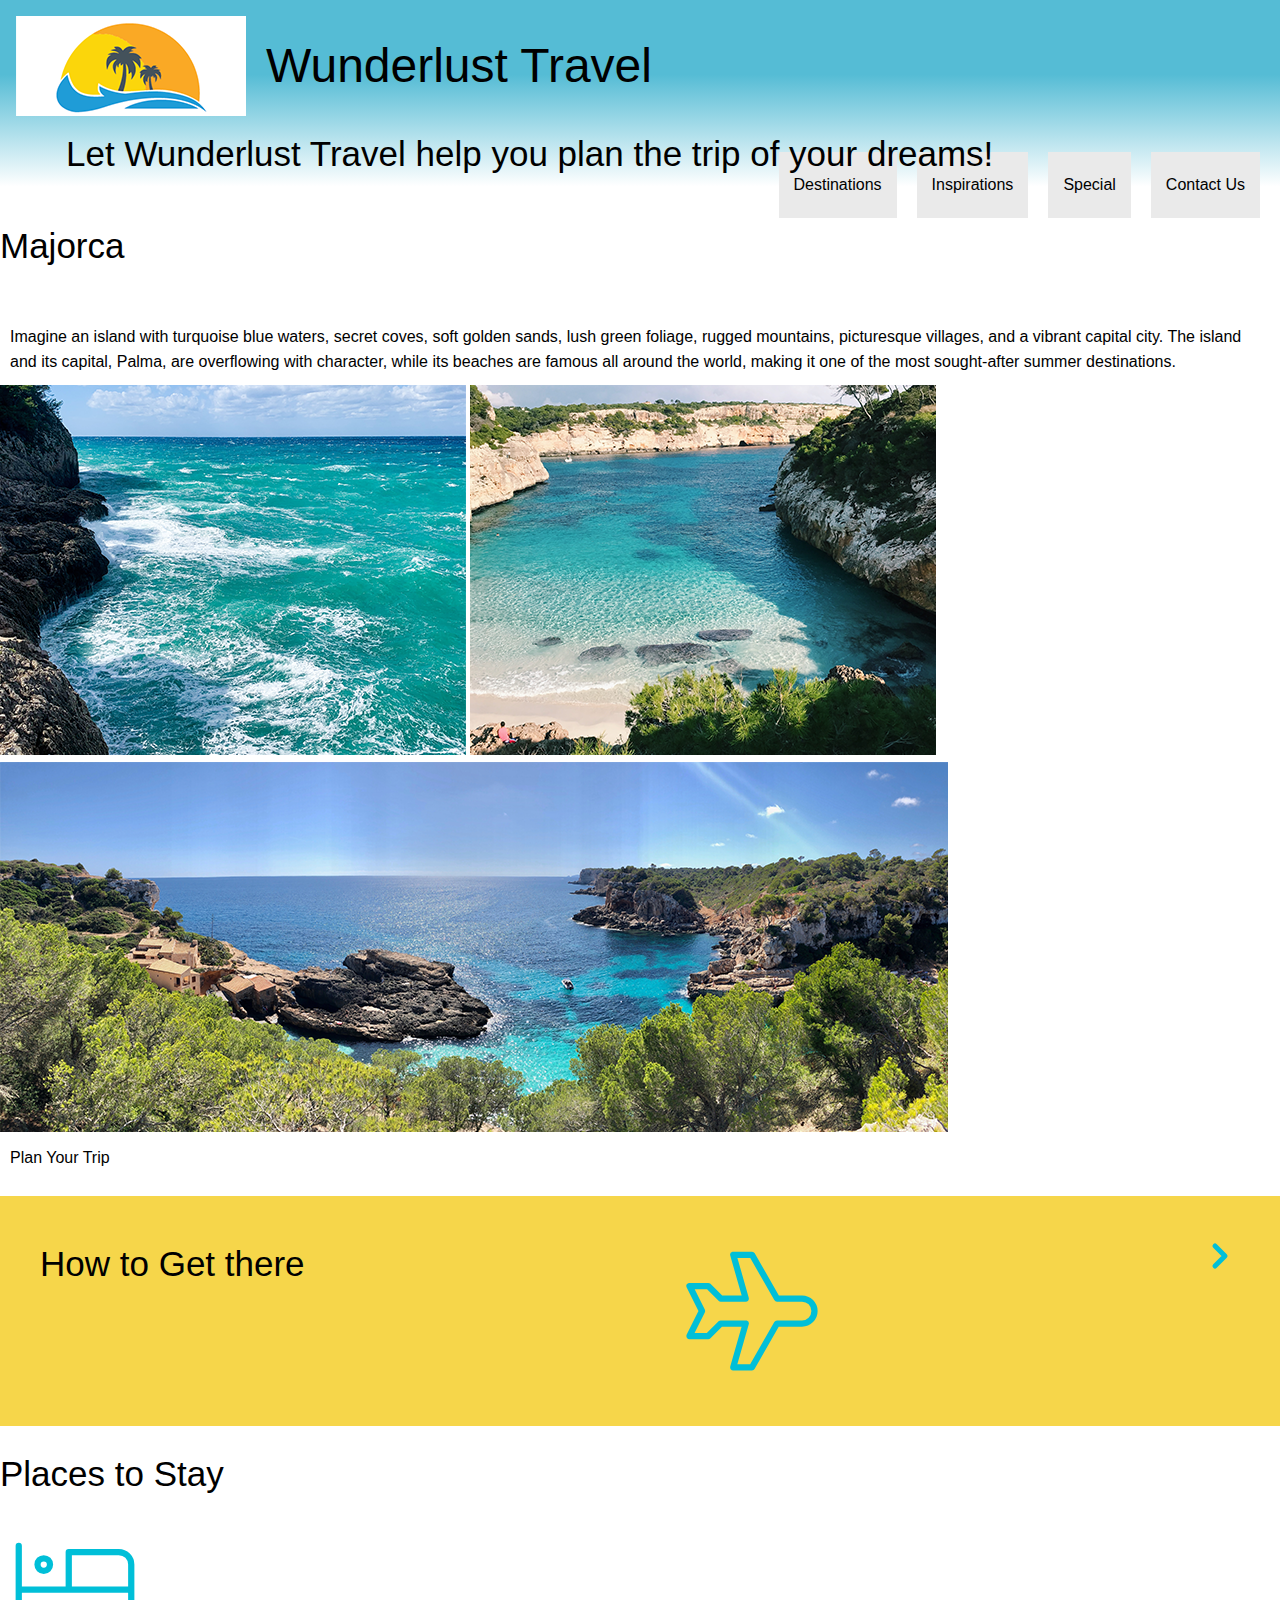
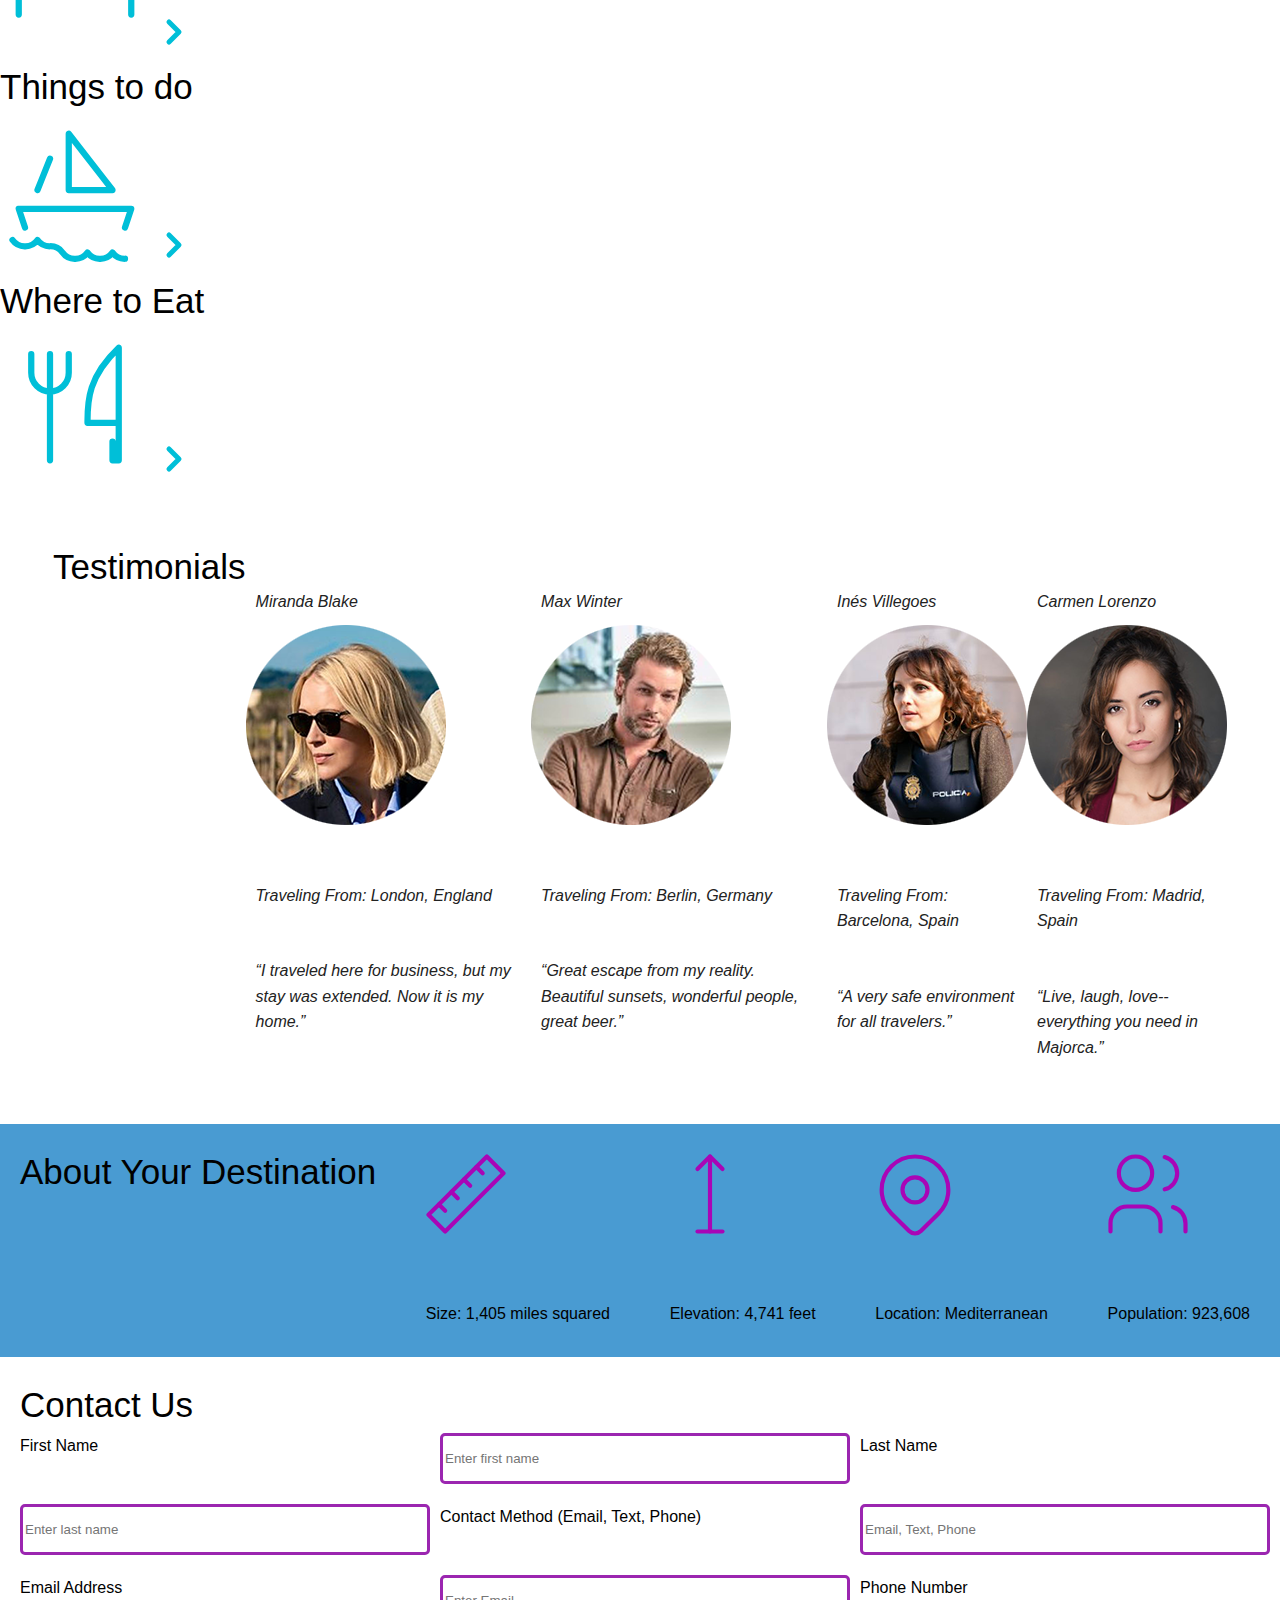
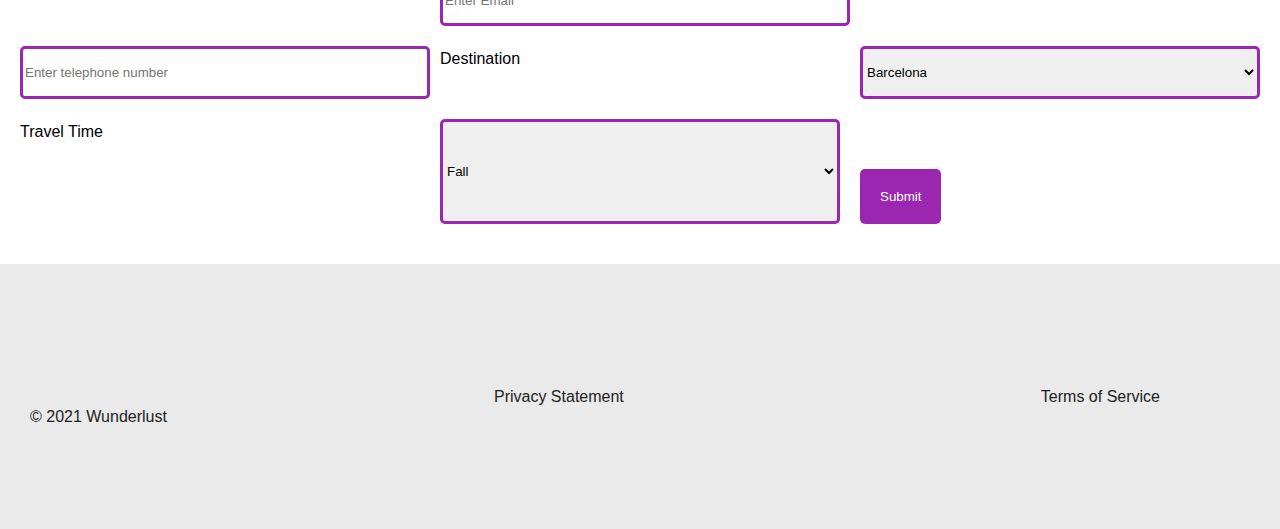
<file: index.html>
<!DOCTYPE html>
<html lang="en">
<head>
    <meta charset="UTF-8">
    <meta name="viewport" content="width=device-width, initial-scale=1.0">
    <link rel="stylesheet" href="styles.css">
    <title>Wunderlust Travel</title>
</head>
<body>
    <header>
        <img src="logo.png" alt="Wunderlust Travel Logo">
        <h1>Wunderlust Travel</h1>
        <div id="intro">
            <h2>Let Wunderlust Travel help you plan the trip of your dreams!</h2>
        </div>
    </header>
    <nav>
        <ul>
            <li><a href="wunderlust-majorca.html">Destinations</a></li>
            <li><a href="#testimonials">Inspirations</a></li>
            <li><a href="#about">Special</a></li>
            <li><a href="majorca-1.html">Contact Us</a></li>
        </ul>
    </nav>
    <section id="majorca">
        <h2>Majorca</h2>
        <p>Imagine an island with turquoise blue waters, secret coves, soft golden sands, lush green foliage, rugged mountains, picturesque villages, and a vibrant capital city. The island and its capital, Palma, are overflowing with character, while its beaches are famous all around the world, making it one of the most sought-after summer destinations.</p>
        <img src="majorca-waves.png" alt="Majorca Waves">
        <img src="majorca-beach.png" alt="Majorca Beach">
        <img src="majorca-cove.png" alt="Majorca Cove">
    </section>
    <h1>Plan Your Trip</h1>
    <section id="plan">
        <h2>How to Get there</h2>
        <svg xmlns="http://www.w3.org/2000/svg" class="icon icon-tabler icon-tabler-plane" width="150" height="150" viewBox="0 0 24 24" stroke-width="1" stroke="#00bfd8" fill="none" stroke-linecap="round" stroke-linejoin="round">
            <path stroke="none" d="M0 0h24v24H0z" fill="none"/>
            <path d="M16 10h4a2 2 0 0 1 0 4h-4l-4 7h-3l2 -7h-4l-2 2h-3l2 -4l-2 -4h3l2 2h4l-2 -7h3z" />
        </svg>
        <a href="#" title="Search for flights"><svg xmlns="http://www.w3.org/2000/svg" class="icon icon-tabler icon-tabler-chevron-right" width="40" height="40" viewBox="0 0 24 24" stroke-width="3" stroke="#00bfd8" fill="none" stroke-linecap="round" stroke-linejoin="round"><path stroke="none" d="M0 0h24v24H0z" fill="none"/><polyline points="9 6 15 12 9 18" /></svg></a>
    </section>
    <section id="stay">
        <h2>Places to Stay</h2>
        <svg xmlns="http://www.w3.org/2000/svg" class="icon icon-tabler icon-tabler-bed" width="150" height="150" viewBox="0 0 24 24" stroke-width="1" stroke="#00bfd8" fill="none" stroke-linecap="round" stroke-linejoin="round">
            <path stroke="none" d="M0 0h24v24H0z" fill="none"/>
            <path d="M3 7v11m0 -4h18m0 4v-8a2 2 0 0 0 -2 -2h-8v6" />
            <circle cx="7" cy="10" r="1" />
        </svg>
        <a href="#" title="Search for Hotels"><svg xmlns="http://www.w3.org/2000/svg" class="icon icon-tabler icon-tabler-chevron-right" width="40" height="40" viewBox="0 0 24 24" stroke-width="3" stroke="#00bfd8" fill="none" stroke-linecap="round" stroke-linejoin="round"><path stroke="none" d="M0 0h24v24H0z" fill="none"/><polyline points="9 6 15 12 9 18" /></svg></a>
    </section>
    <section id="do">
        <h2>Things to do</h2>
        <svg xmlns="http://www.w3.org/2000/svg" class="icon icon-tabler icon-tabler-sailboat" width="150" height="150" viewBox="0 0 24 24" stroke-width="1" stroke="#00bfd8" fill="none" stroke-linecap="round" stroke-linejoin="round">
            <path stroke="none" d="M0 0h24v24H0z" fill="none"/>
            <path d="M2 20a2.4 2.4 0 0 0 2 1a2.4 2.4 0 0 0 2 -1a2.4 2.4 0 0 0 2 1a2.4 2.4 0 0 1 2 1a2.4 2.4 0 0 0 2 1a2.4 2.4 0 0 0 2 -1a2.4 2.4 0 0 0 2 1a2.4 2.4 0 0 0 2 -1a2.4 2.4 0 0 0 2 1" />
            <path d="M4 18l-1 -3h18l-1 3" />
            <path d="M11 12h7l-7 -9v9" />
            <line x1="8" y1="7" x2="6" y2="12" />
        </svg>
        <a href="#" title="Search for Activities"><svg xmlns="http://www.w3.org/2000/svg" class="icon icon-tabler icon-tabler-chevron-right" width="40" height="40" viewBox="0 0 24 24" stroke-width="3" stroke="#00bfd8" fill="none" stroke-linecap="round" stroke-linejoin="round"><path stroke="none" d="M0 0h24v24H0z" fill="none"/><polyline points="9 6 15 12 9 18" /></svg></a>
    </section>
    <section id="eat">
        <h2>Where to Eat</h2>
        <svg xmlns="http://www.w3.org/2000/svg" class="icon icon-tabler icon-tabler-tools-kitchen-2" width="150" height="150" viewBox="0 0 24 24" stroke-width="1" stroke="#00bfd8" fill="none" stroke-linecap="round" stroke-linejoin="round">
            <path stroke="none" d="M0 0h24v24H0z" fill="none"/>
            <path d="M19 3v12h-5c-.023 -3.681 .184 -7.406 5 -12zm0 12v6h-1v-3m-10 -14v17m-3 -17v3a3 3 0 1 0 6 0v-3" />
        </svg>
        <a href="#" title="Search for Restaurants"><svg xmlns="http://www.w3.org/2000/svg" class="icon icon-tabler icon-tabler-chevron-right" width="40" height="40" viewBox="0 0 24 24" stroke-width="3" stroke="#00bfd8" fill="none" stroke-linecap="round" stroke-linejoin="round"><path stroke="none" d="M0 0h24v24H0z" fill="none"/><polyline points="9 6 15 12 9 18" /></svg></a>
    </section>
    <section id="testimonials">
        <h2>Testimonials</h2>
        <div class="testimonial">
            <p>Miranda Blake</p>
            <img src="miranda-blake.png" alt="Miranda Blake">
            <p>Traveling From: London, England</p>
            <p>“I traveled here for business, but my stay was extended. Now it is my home.”</p>
        </div>
        <div class="testimonial">
            <p>Max Winter</p>
            <img src="max-winter.png" alt="Max Winter">
            <p>Traveling From: Berlin, Germany</p>
            <p>“Great escape from my reality. Beautiful sunsets, wonderful people, great beer.”</p>
        </div>
        <div class="testimonial">
            <p>Inés Villegoes</p>
            <img src="ines-villegoes.png" alt="Inés Villegoes">
            <p>Traveling From: Barcelona, Spain</p>
            <p>“A very safe environment for all travelers.”</p>
        </div>
        <div class="testimonial">
            <p>Carmen Lorenzo</p>
            <img src="carmen-lorenzo.png" alt="Carmen Lorenzo">
            <p>Traveling From: Madrid, Spain</p>
            <p>“Live, laugh, love-- everything you need in Majorca.”</p>
        </div>
    </section>
    <section id="about">
        <h2>About Your Destination</h2>
        <div>
        <svg xmlns="http://www.w3.org/2000/svg" class="icon icon-tabler icon-tabler-ruler-2" width="100" height="100" viewBox="0 0 24 24" stroke-width="1" stroke="#a905b6" fill="none" stroke-linecap="round" stroke-linejoin="round">
            <path stroke="none" d="M0 0h24v24H0z" fill="none"/>
            <path d="M17 3l4 4l-14 14l-4 -4z" />
            <path d="M16 7l-1.5 -1.5" />
            <path d="M13 10l-1.5 -1.5" />
            <path d="M10 13l-1.5 -1.5" />
            <path d="M7 16l-1.5 -1.5" />
          </svg>
          <p>Size: 1,405 miles squared</p>
        </div>
        <div>
          <svg xmlns="http://www.w3.org/2000/svg" class="icon icon-tabler icon-tabler-arrow-top-bar" width="100" height="100" viewBox="0 0 24 24" stroke-width="1" stroke="#a905b6" fill="none" stroke-linecap="round" stroke-linejoin="round">
            <path stroke="none" d="M0 0h24v24H0z" fill="none"/>
            <line x1="12" y1="21" x2="12" y2="3" />
            <path d="M15 6l-3 -3l-3 3" />
            <line x1="9" y1="21" x2="15" y2="21" />
          </svg>
        <p>Elevation: 4,741 feet</p>
    </div>
    <div>
        <svg xmlns="http://www.w3.org/2000/svg" class="icon icon-tabler icon-tabler-map-pin" width="100" height="100" viewBox="0 0 24 24" stroke-width="1" stroke="#a905b6" fill="none" stroke-linecap="round" stroke-linejoin="round">
            <path stroke="none" d="M0 0h24v24H0z" fill="none"/>
            <circle cx="12" cy="11" r="3" />
            <path d="M17.657 16.657l-4.243 4.243a2 2 0 0 1 -2.827 0l-4.244 -4.243a8 8 0 1 1 11.314 0z" />
          </svg>
 
        <p>Location: Mediterranean</p>
    </div>
            <div>
        <svg xmlns="http://www.w3.org/2000/svg" class="icon icon-tabler icon-tabler-users" width="100" height="100" viewBox="0 0 24 24" stroke-width="1" stroke="#a905b6" fill="none" stroke-linecap="round" stroke-linejoin="round">
            <path stroke="none" d="M0 0h24v24H0z" fill="none"/>
            <circle cx="9" cy="7" r="4" />
            <path d="M3 21v-2a4 4 0 0 1 4 -4h4a4 4 0 0 1 4 4v2" />
            <path d="M16 3.13a4 4 0 0 1 0 7.75" />
            <path d="M21 21v-2a4 4 0 0 0 -3 -3.85" />
          </svg>          


        <p>Population: 923,608</p>
    </div>
    </section>
    <section id="contact">
        <h2>Contact Us</h2>
        <form>
            <label for="first-name">First Name</label>
            <input type="text" id="first-name" name="first-name" placeholder="Enter first name">

            <label for="last-name">Last Name</label>
            <input type="text" id="last-name" name="last-name" placeholder="Enter last name">

            <label for="contact-method">Contact Method (Email, Text, Phone)</label>
            <input type="text" id="contact-method" name="contact-method" placeholder="Email, Text, Phone">

            <label for="email">Email Address</label>
            <input type="email" id="email" name="email" placeholder="Enter Email">

            <label for="phone">Phone Number</label>
            <input type="tel" id="phone" name="phone" placeholder="Enter telephone number">

            <label for="destination">Destination</label>
            <select id="destination" name="destination">
                <option value="Barcelona">Barcelona</option>
                <option value="Granada">Granada</option>
                <option value="Ibiza">Ibiza</option>
                <option value="Madrid">Madrid</option>
                <option value="Majorca">Majorca</option>
                <option value="Seville">Seville</option>
                <option value="Tenerife">Tenerife</option>
                <option value="Valencia">Valencia</option>
            </select>

            <label for="travel-time">Travel Time</label>
            <select id="travel-time" name="Travel time">
                <option value="Barcelona">Fall</option>
                <option value="Granada">Winter</option>
                <option value="Ibiza">Spring</option>
                <option value="Madrid">Summer</option>
                <option value="Majorca">Flexible</option>
            </select>
            

            <input type="submit" value="Submit">
        </form>
    </section>
    <footer>
        <p>&copy; 2021 Wunderlust</p>
        <a href="#">Privacy Statement</a>
        <a href="#">Terms of Service</a>
    </footer>
</body>
</html>
</file>
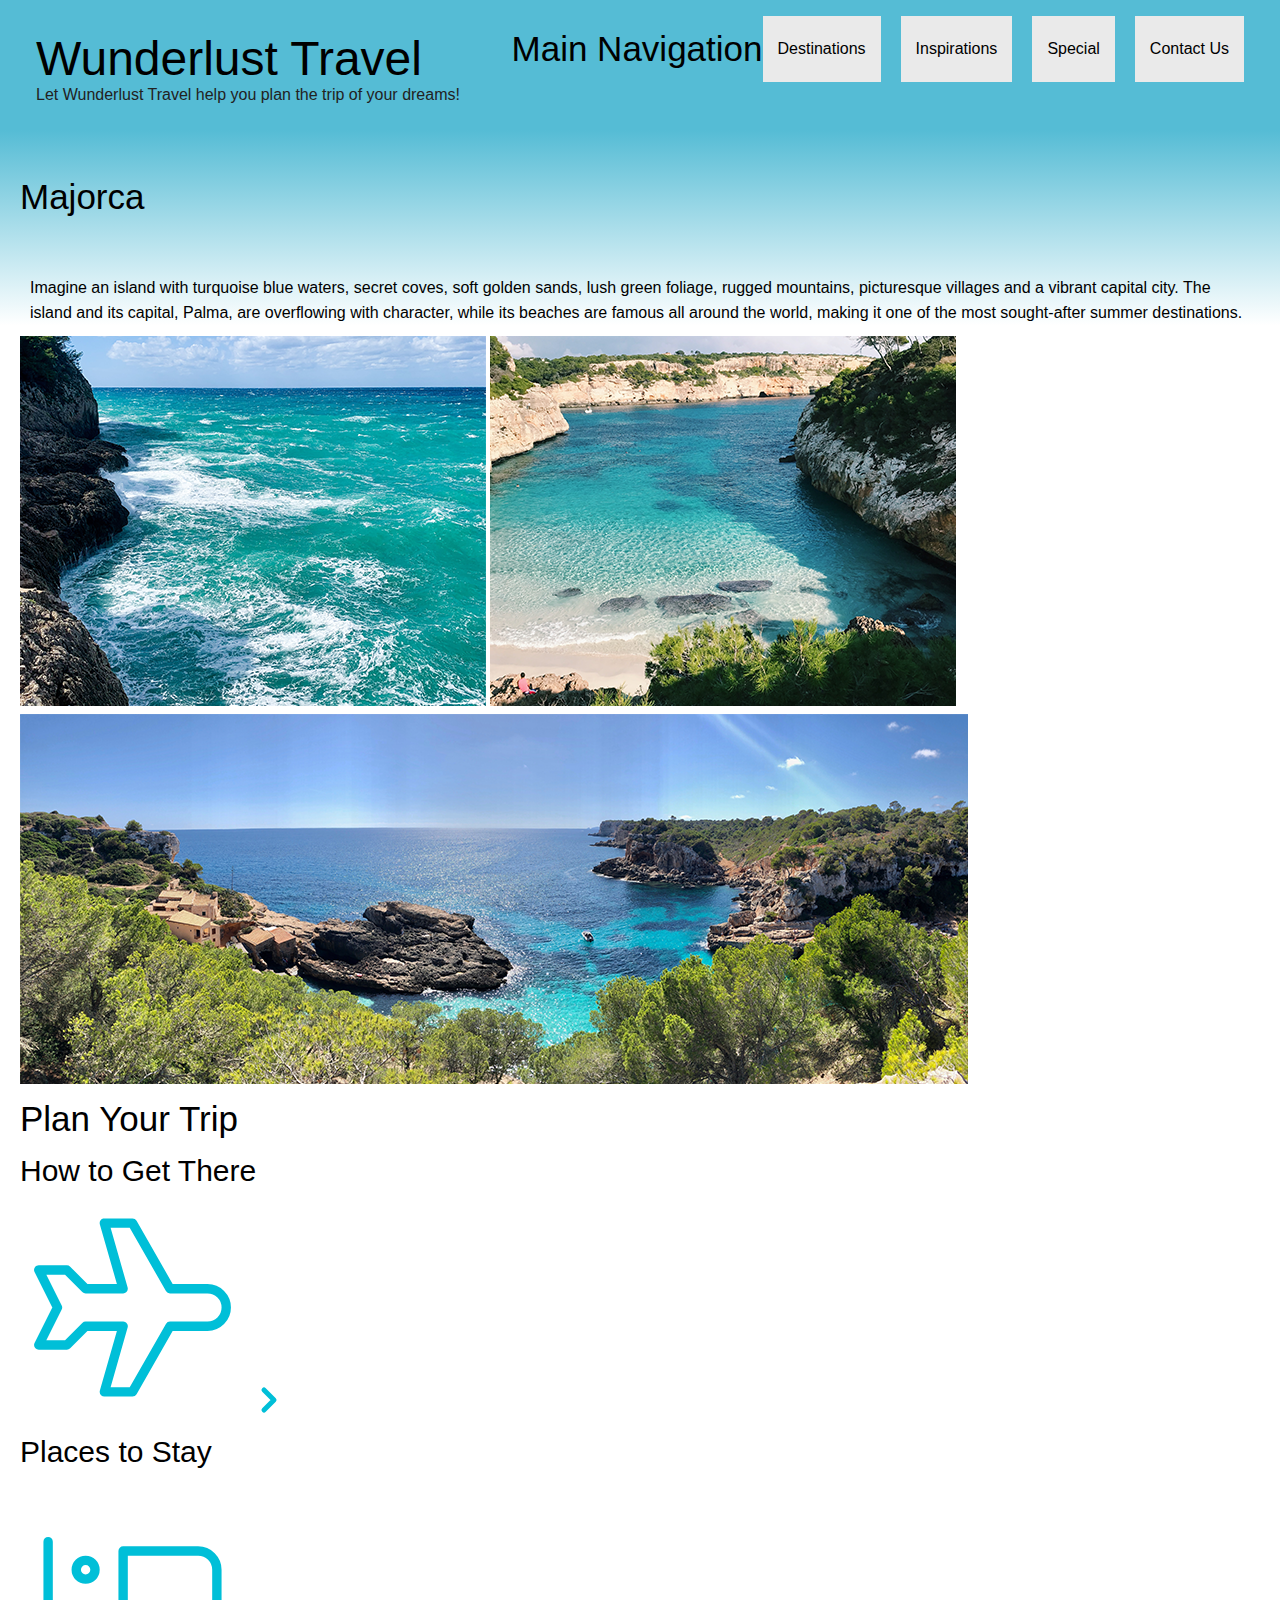
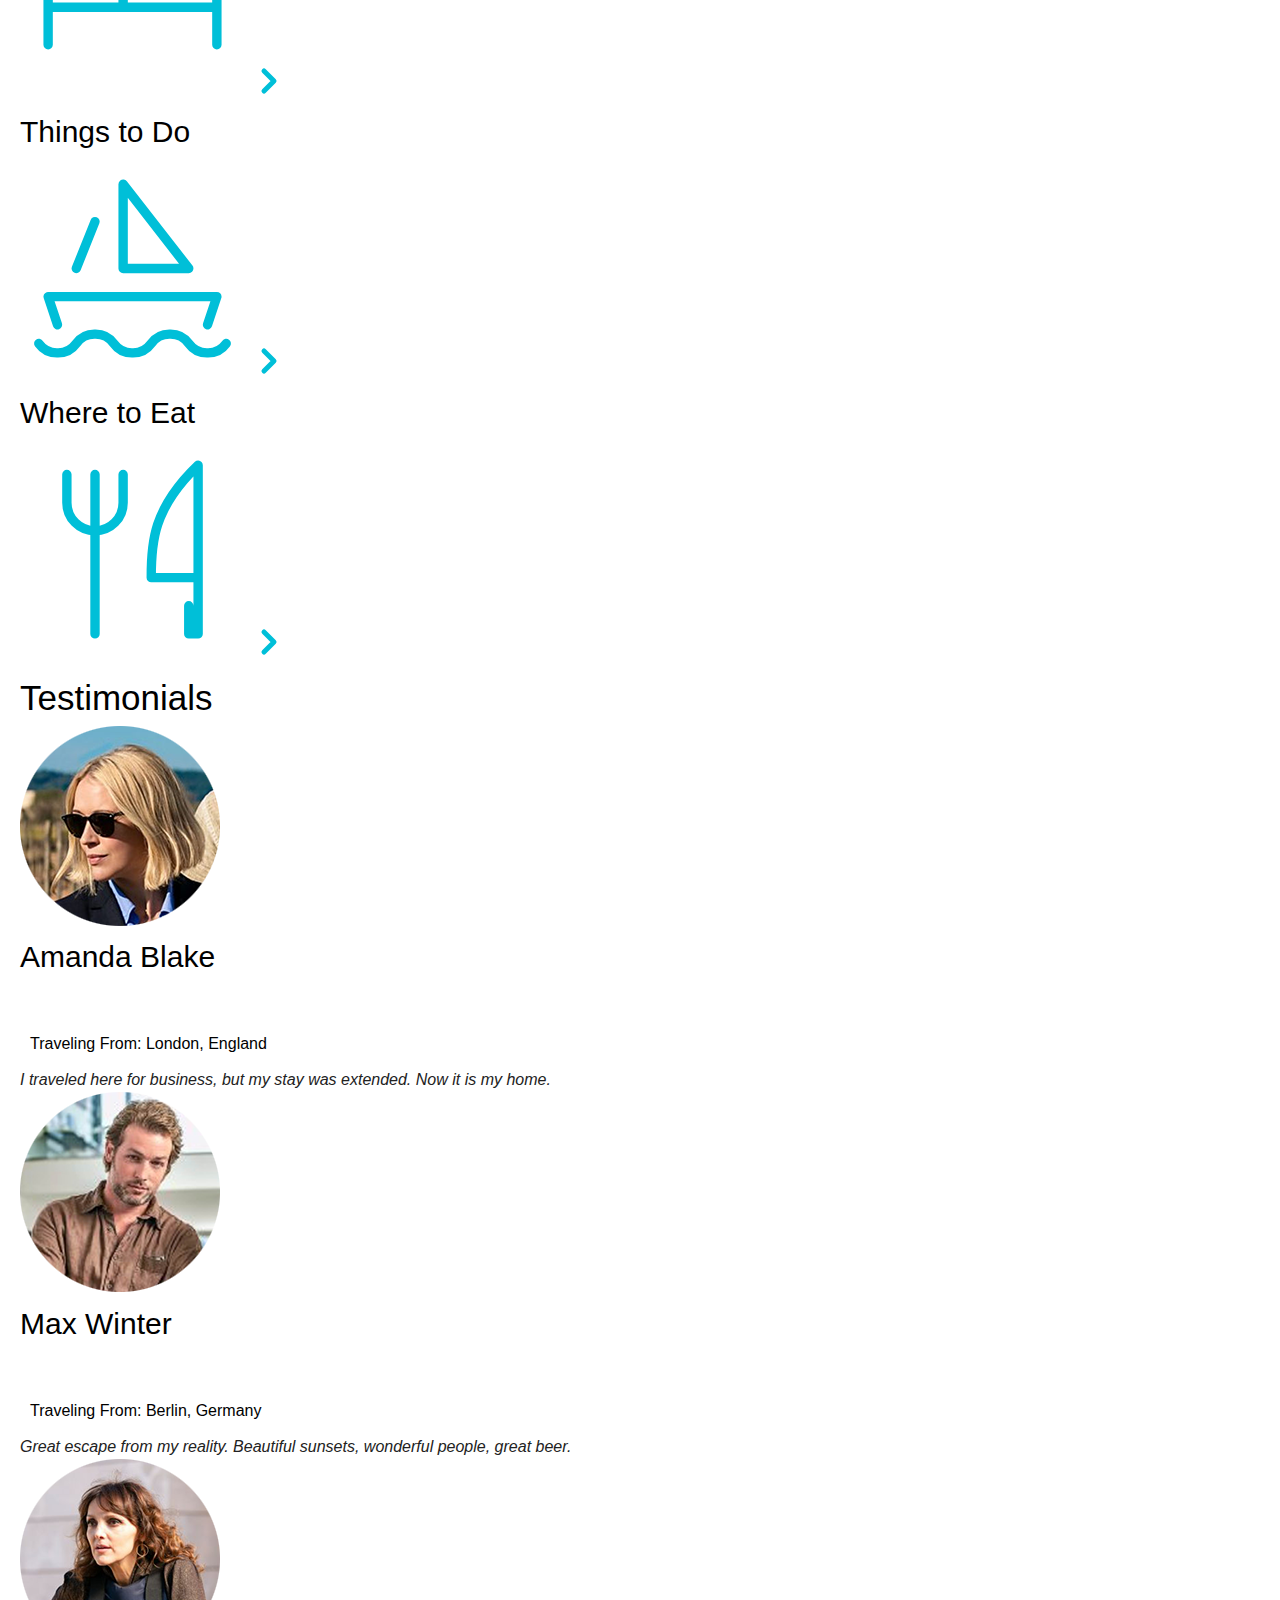
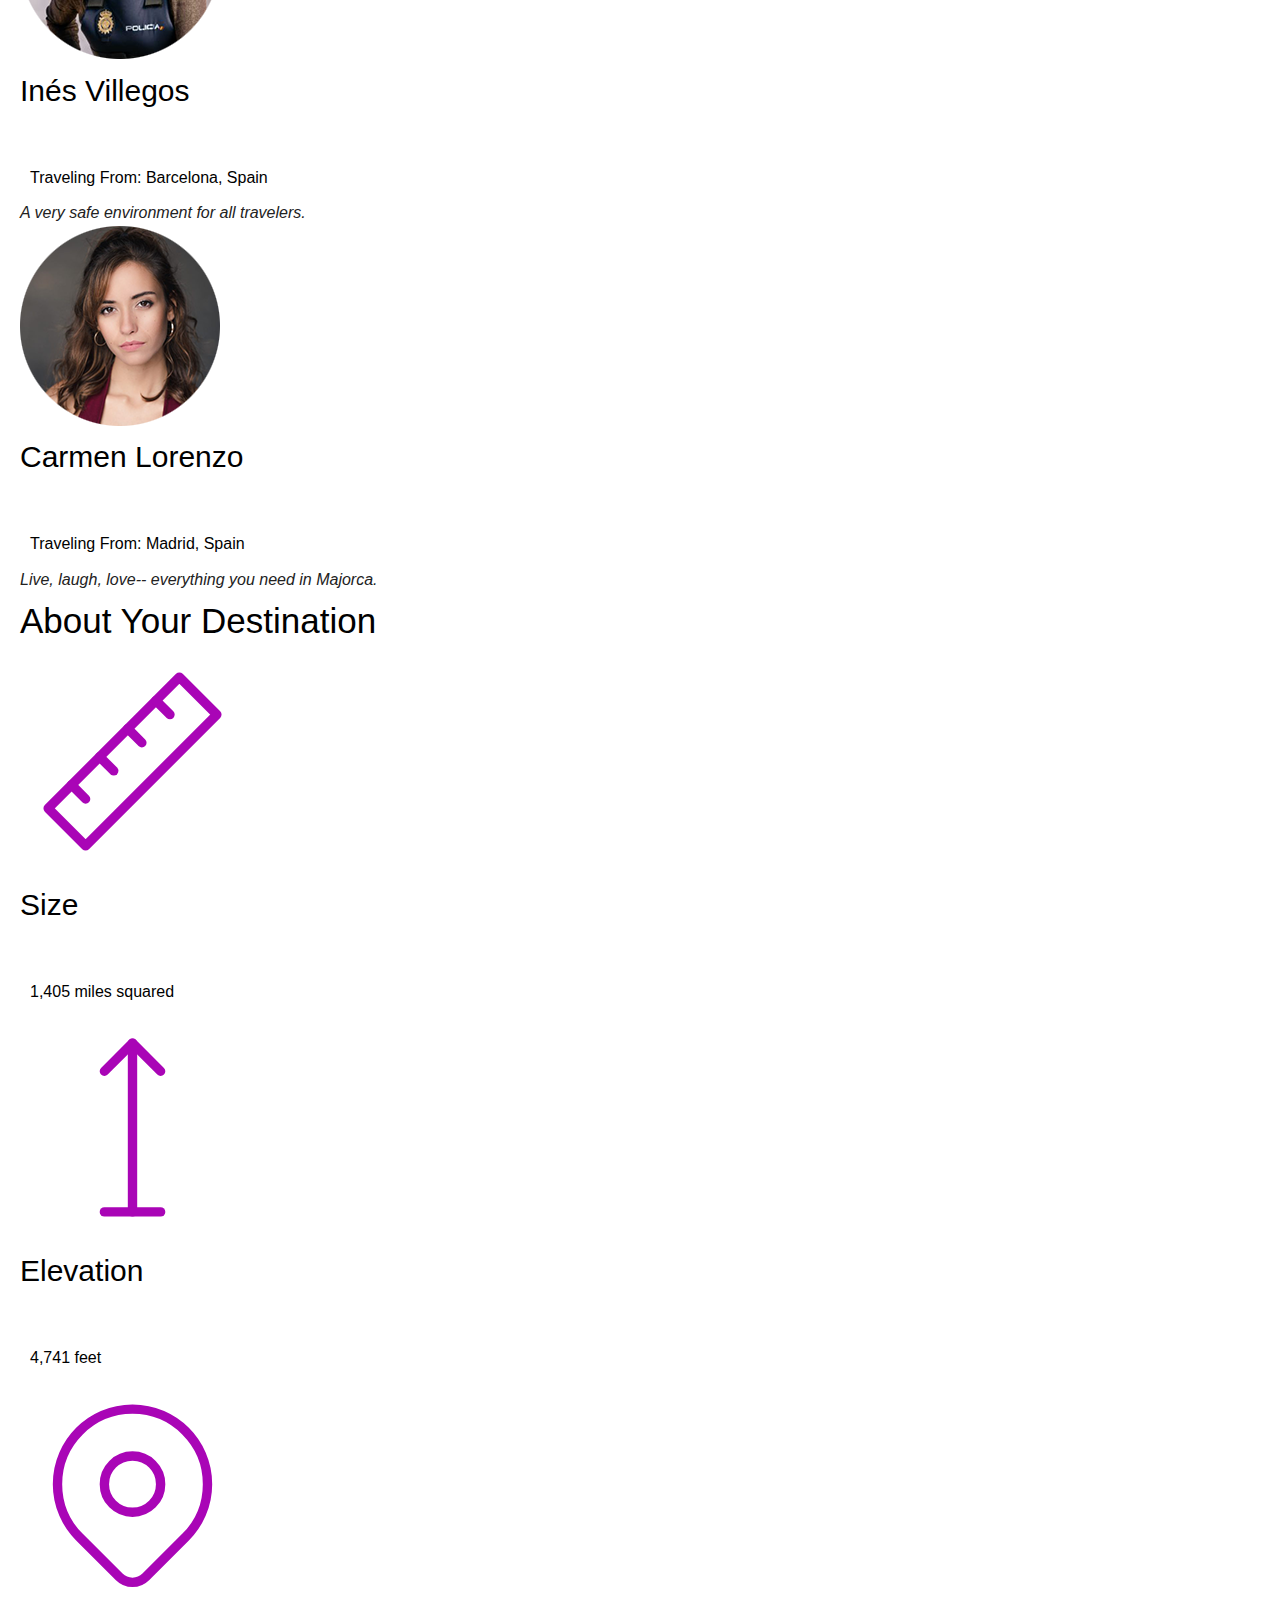
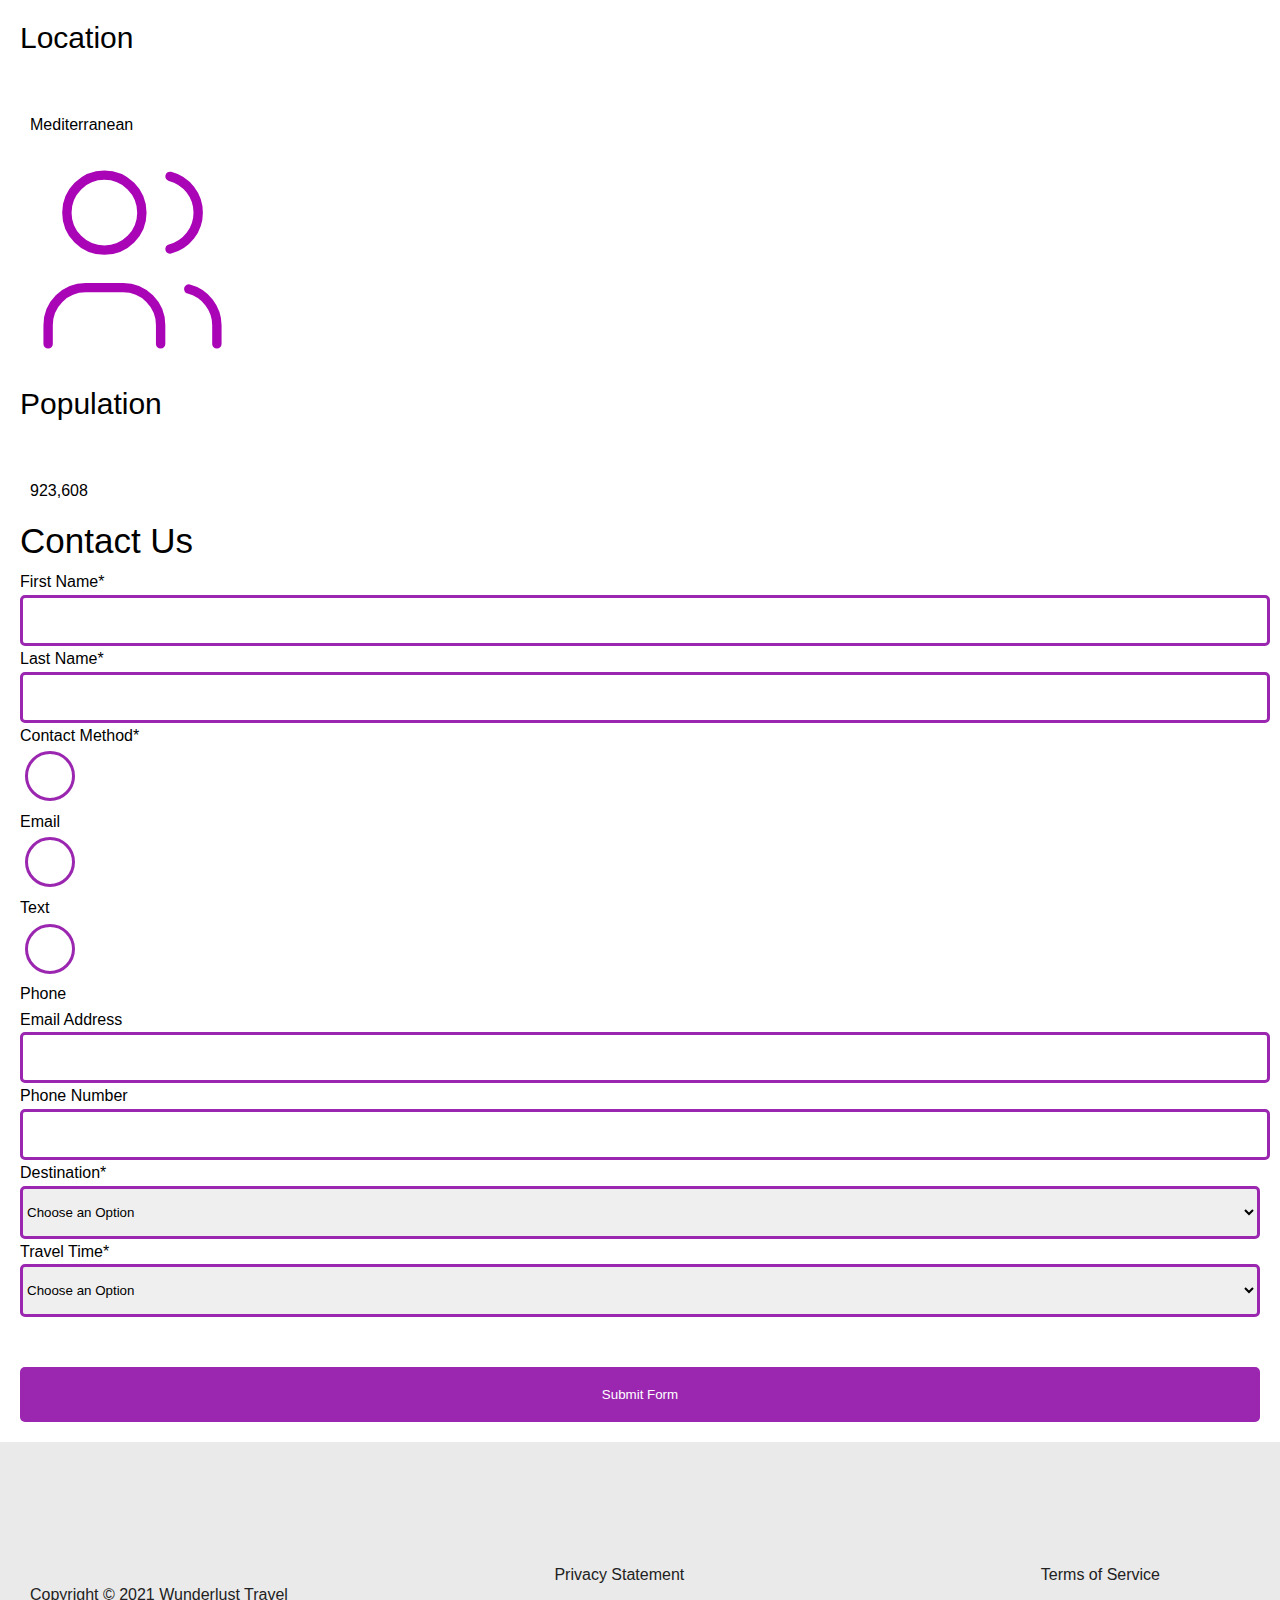
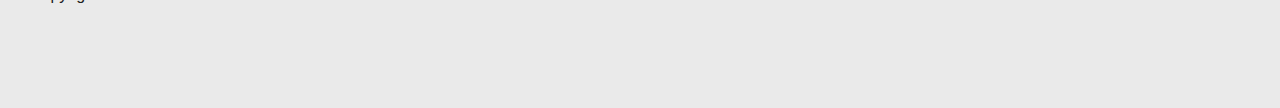
<file: majorca-1.html>
<!DOCTYPE html>
<html lang="en">

<head>
    <meta charset="UTF-8">
    <meta name="viewport" content="width=device-width, initial-scale=1">
    <meta name="description"
        content="Rated by Trip Advisor and Kayak as the best site for finding and booking your next travel destination, your next adventure certainly starts here! ">


    <meta name="twitter:card" content="summary_large_image">
    <meta name="twitter:site" content="@wunderlust">
    <meta name="twitter:title" content="Wunderlust Travel">
    <meta name="twitter:description" content="Follow us for more travel destination info and booking!">
    <meta name="twitter:image" content="https://images.app.goo.gl/Vd3mPyypHWDazrzj8">


    <meta property="og:title" content="Wunderlust Travel">
    <meta property="og:description"
        content="Your next vacation Oasis awaits! Explore and book your next getaway with the best rated travel agency in the US!">
    <meta property="og:image" content="https://images.app.goo.gl/Vd3mPyypHWDazrzj8">
    <meta property="og:url" content="https://gregorio-salcedo.github.io/Wunderlust/">


    <meta name="keywords" content="Traveling, Agency, destinations, tourism, places">
    <meta name="author" content="Gregorio Salcedo">
    <meta name="robots" content="index, follow">


    <link rel="stylesheet" href="styles.css">
    <title>Wunderlust</title>
</head>

<body>
    <header>
        <h1>Wunderlust Travel</h1>
        <p>Let Wunderlust Travel help you plan the trip of your dreams!</p>
        <nav>
            <h2>Main Navigation</h2>
            <ul>
                <li><a href="wunderlust-majorca.html">Destinations</a></li>
                <li><a href="#">Inspirations</a></li>
                <li><a href="#">Special</a></li>
                <li><a href="index.html">Contact Us</a></li>
            </ul>
        </nav>
    </header>
    <main>
        <article>
            <h2>Majorca</h2>
                <p>Imagine an island with turquoise blue waters, secret coves, soft golden sands, lush green foliage,
                    rugged mountains, picturesque villages and a vibrant capital city. The island and its capital,
                    Palma, are overflowing with character, while its beaches are famous all around the world, making it
                    one of the most sought-after summer destinations.</p>
                <img src="majorca-waves.png"
                    alt="Turquoise blue waters with white wave caps crashing against a rock cliff">
                <img src="majorca-beach.png" alt="A beautiful beach in Majorca">
                <img src="majorca-cove.png"
                    alt="Deep blue water leading to the horizon with the island and trees in the foreground">
                <section>
                    <h2>Plan Your Trip</h2>
                    <section>
                        <h3>How to Get There</h3>
                        <svg xmlns="http://www.w3.org/2000/svg" class="icon icon-tabler icon-tabler-plane" width="225"
                            height="225" viewBox="0 0 24 24" stroke-width="1" stroke="#00bfd8" fill="none"
                            stroke-linecap="round" stroke-linejoin="round">
                            <path stroke="none" d="M0 0h24v24H0z" fill="none" />
                            <path d="M16 10h4a2 2 0 0 1 0 4h-4l-4 7h-3l2 -7h-4l-2 2h-3l2 -4l-2 -4h3l2 2h4l-2 -7h3z" />
                        </svg>
                        <a href="#" title="Search for flights">
                            <svg xmlns="http://www.w3.org/2000/svg" class="icon icon-tabler icon-tabler-chevron-right"
                                width="40" height="40" viewBox="0 0 24 24" stroke-width="3" stroke="#00bfd8" fill="none"
                                stroke-linecap="round" stroke-linejoin="round">
                                <path stroke="none" d="M0 0h24v24H0z" fill="none" />
                                <polyline points="9 6 15 12 9 18" />
                            </svg>
                        </a>
                    </section>
                    <section>
                        <h3>Places to Stay</h3>
                        <svg xmlns="http://www.w3.org/2000/svg" class="icon icon-tabler icon-tabler-bed" width="225"
                            height="225" viewBox="0 0 24 24" stroke-width="1" stroke="#00bfd8" fill="none"
                            stroke-linecap="round" stroke-linejoin="round">
                            <path stroke="none" d="M0 0h24v24H0z" fill="none" />
                            <path d="M3 7v11m0 -4h18m0 4v-8a2 2 0 0 0 -2 -2h-8v6" />
                            <circle cx="7" cy="10" r="1" />
                        </svg>
                        <a href="#" title="Search for hotels">
                            <svg xmlns="http://www.w3.org/2000/svg" class="icon icon-tabler icon-tabler-chevron-right"
                                width="40" height="40" viewBox="0 0 24 24" stroke-width="3" stroke="#00bfd8" fill="none"
                                stroke-linecap="round" stroke-linejoin="round">
                                <path stroke="none" d="M0 0h24v24H0z" fill="none" />
                                <polyline points="9 6 15 12 9 18" />
                            </svg>
                        </a>
                    </section>
                    <section>
                        <h3>Things to Do</h3>
                        <svg xmlns="http://www.w3.org/2000/svg" class="icon icon-tabler icon-tabler-sailboat"
                            width="225" height="225" viewBox="0 0 24 24" stroke-width="1" stroke="#00bfd8" fill="none"
                            stroke-linecap="round" stroke-linejoin="round">
                            <path stroke="none" d="M0 0h24v24H0z" fill="none" />
                            <path
                                d="M2 20a2.4 2.4 0 0 0 2 1a2.4 2.4 0 0 0 2 -1a2.4 2.4 0 0 1 2 -1a2.4 2.4 0 0 1 2 1a2.4 2.4 0 0 0 2 1a2.4 2.4 0 0 0 2 -1a2.4 2.4 0 0 1 2 -1a2.4 2.4 0 0 1 2 1a2.4 2.4 0 0 0 2 1a2.4 2.4 0 0 0 2 -1" />
                            <path d="M4 18l-1 -3h18l-1 3" />
                            <path d="M11 12h7l-7 -9v9" />
                            <line x1="8" y1="7" x2="6" y2="12" />
                        </svg>
                        <a href="#" title="Search for Activities">
                            <svg xmlns="http://www.w3.org/2000/svg" class="icon icon-tabler icon-tabler-chevron-right"
                                width="40" height="40" viewBox="0 0 24 24" stroke-width="3" stroke="#00bfd8" fill="none"
                                stroke-linecap="round" stroke-linejoin="round">
                                <path stroke="none" d="M0 0h24v24H0z" fill="none" />
                                <polyline points="9 6 15 12 9 18" />
                            </svg>
                        </a>
                    </section>
                    <section>
                        <h3>Where to Eat</h3>
                        <svg xmlns="http://www.w3.org/2000/svg" class="icon icon-tabler icon-tabler-tools-kitchen-2"
                            width="225" height="225" viewBox="0 0 24 24" stroke-width="1" stroke="#00bfd8" fill="none"
                            stroke-linecap="round" stroke-linejoin="round">
                            <path stroke="none" d="M0 0h24v24H0z" fill="none" />
                            <path
                                d="M19 3v12h-5c-.023 -3.681 .184 -7.406 5 -12zm0 12v6h-1v-3m-10 -14v17m-3 -17v3a3 3 0 1 0 6 0v-3" />
                        </svg>
                        <a href="#" title="Search for Restaurants">
                            <svg xmlns="http://www.w3.org/2000/svg" class="icon icon-tabler icon-tabler-chevron-right"
                                width="40" height="40" viewBox="0 0 24 24" stroke-width="3" stroke="#00bfd8" fill="none"
                                stroke-linecap="round" stroke-linejoin="round">
                                <path stroke="none" d="M0 0h24v24H0z" fill="none" />
                                <polyline points="9 6 15 12 9 18" />
                            </svg>
                        </a>
                    </section>
                </section>
                <section>
                    <h2>Testimonials</h2>
                    <section>
                        <img src="miranda-blake.png"
                            alt="Miranda Blake has a blonde bob and is wearing dark sunglasses">
                        <h3>Amanda Blake</h3>
                        <p>Traveling From: London, England</p>
                        <q>I traveled here for business, but my stay was extended. Now it is my home.</q>
                    </section>
                    <section>
                        <img src="max-winter.png" alt="A picture Max Winter from Berlin, Germany in a brown shirt.">
                        <h3>Max Winter</h3>
                        <p>Traveling From: Berlin, Germany</p>
                        <q>Great escape from my reality. Beautiful sunsets, wonderful people, great beer.</q>
                    </section>
                    <section>
                        <img src="ines-villegoes.png" alt="A picture of ines Villegos from Barcelona, Spain is a wearing police gear.">
                        <h3>Inés Villegos</h3>
                        <p>Traveling From: Barcelona, Spain</p>
                        <q>A very safe environment for all travelers.</q>
                    </section>
                    <section>
                        <img src="carmen-lorenzo.png"
                            alt="Carmen Lorenzo has long, dark brown hair and is wearing gold hoop earrings">
                        <h3>Carmen Lorenzo</h3>
                        <p>Traveling From: Madrid, Spain</p>
                        <q>Live, laugh, love-- everything you need in Majorca.</q>
                    </section>
                </section>
                <section>
                    <h2>About Your Destination</h2>
                    <section>
                        <svg xmlns="http://www.w3.org/2000/svg" class="icon icon-tabler icon-tabler-ruler-2" width="225"
                            height="225" viewBox="0 0 24 24" stroke-width="1" stroke="#a905b6" fill="none"
                            stroke-linecap="round" stroke-linejoin="round">
                            <path stroke="none" d="M0 0h24v24H0z" fill="none" />
                            <path d="M17 3l4 4l-14 14l-4 -4z" />
                            <path d="M16 7l-1.5 -1.5" />
                            <path d="M13 10l-1.5 -1.5" />
                            <path d="M10 13l-1.5 -1.5" />
                            <path d="M7 16l-1.5 -1.5" />
                        </svg>
                        <h3>Size</h3>
                        <p>1,405 miles squared</p>
                    </section>
                    <section>
                        <svg xmlns="http://www.w3.org/2000/svg" class="icon icon-tabler icon-tabler-arrow-top-bar"
                            width="225" height="225" viewBox="0 0 24 24" stroke-width="1" stroke="#a905b6" fill="none"
                            stroke-linecap="round" stroke-linejoin="round">
                            <path stroke="none" d="M0 0h24v24H0z" fill="none" />
                            <line x1="12" y1="21" x2="12" y2="3" />
                            <path d="M15 6l-3 -3l-3 3" />
                            <line x1="9" y1="21" x2="15" y2="21" />
                        </svg>
                        <h3>Elevation</h3>
                        <p>4,741 feet</p>
                    </section>
                    <section>
                        <svg xmlns="http://www.w3.org/2000/svg" class="icon icon-tabler icon-tabler-map-pin" width="225"
                            height="225" viewBox="0 0 24 24" stroke-width="1" stroke="#a905b6" fill="none"
                            stroke-linecap="round" stroke-linejoin="round">
                            <path stroke="none" d="M0 0h24v24H0z" fill="none" />
                            <circle cx="12" cy="11" r="3" />
                            <path
                                d="M17.657 16.657l-4.243 4.243a2 2 0 0 1 -2.827 0l-4.244 -4.243a8 8 0 1 1 11.314 0z" />
                        </svg>
                        <h3>Location</h3>
                        <p>Mediterranean</p>
                    </section>
                    <section>
                        <svg xmlns="http://www.w3.org/2000/svg" class="icon icon-tabler icon-tabler-users" width="225"
                            height="225" viewBox="0 0 24 24" stroke-width="1" stroke="#a905b6" fill="none"
                            stroke-linecap="round" stroke-linejoin="round">
                            <path stroke="none" d="M0 0h24v24H0z" fill="none" />
                            <circle cx="9" cy="7" r="4" />
                            <path d="M3 21v-2a4 4 0 0 1 4 -4h4a4 4 0 0 1 4 4v2" />
                            <path d="M16 3.13a4 4 0 0 1 0 7.75" />
                            <path d="M21 21v-2a4 4 0 0 0 -3 -3.85" />
                        </svg>
                        <h3>Population</h3>
                        <p>923,608</p>
                    </section>
                </section>
                <section>
                    <h2>Contact Us</h2>
                    <form method="post" action="https://wp.zybooks.com/form-viewer.php">
                        <label for="fName">First Name<span>*</span></label>
                        <input type="text" name="fName" id="fName" autocomplete="given-name" required>
                        <label for="lName">Last Name<span>*</span></label>
                        <input type="text" name="lName" id="lName" autocomplete="family-name" required>
                        <fieldset>
                            <legend>Contact Method<span>*</span></legend>
                            <input type="radio" name="contactPref" id="prefEmail" required>
                            <label for="prefEmail">Email</label>
                            <input type="radio" name="contactPref" id="prefText">
                            <label for="prefText">Text</label>
                            <input type="radio" name="contactPref" id="prefPhone">
                            <label for="prefPhone">Phone</label>
                        </fieldset>
                        <label for="email">Email Address</label>
                        <input type="email" name="email" id="email" autocomplete="email">
                        <label for="phone">Phone Number</label>
                        <input type="tel" name="phone" id="phone" autocomplete="tel">
                        <label for="destination">Destination<span>*</span></label>
                        <select name="destination" id="destination" required>
                            <option value="">Choose an Option</option>
                            <option value="barcelona">Barcelona</option>
                            <option value="granada">Granada</option>
                            <option value="ibiza">Ibiza</option>
                            <option value="madrid">Madrid</option>
                            <option value="majora">Majora</option>
                            <option value="seville">Seville</option>
                            <option value="tenerife">Tenerife</option>
                            <option value="valencia">Valencia</option>
                        </select>
                        <label for="travelTime">Travel Time<span>*</span></label>
                        <select name="travelTime" id="travelTime" required>
                            <option value="">Choose an Option</option>
                            <option value="fall">Fall</option>
                            <option value="winter">Winter</option>
                            <option value="spring">Spring</option>
                            <option value="summer">Summer</option>
                            <option value="flexible">Flexible</option>
                        </select>
                        <input type="submit" name="mySubmit" id="mySubmit" value="Submit Form">
                    </form>
                </section>
        </article>
    </main>
    <footer>
        <p>Copyright &copy; 2021 Wunderlust Travel</p>
        <a href="#">Privacy Statement</a>
        <a href="#">Terms of Service</a>
    </footer>
</body>

</html>
</file>
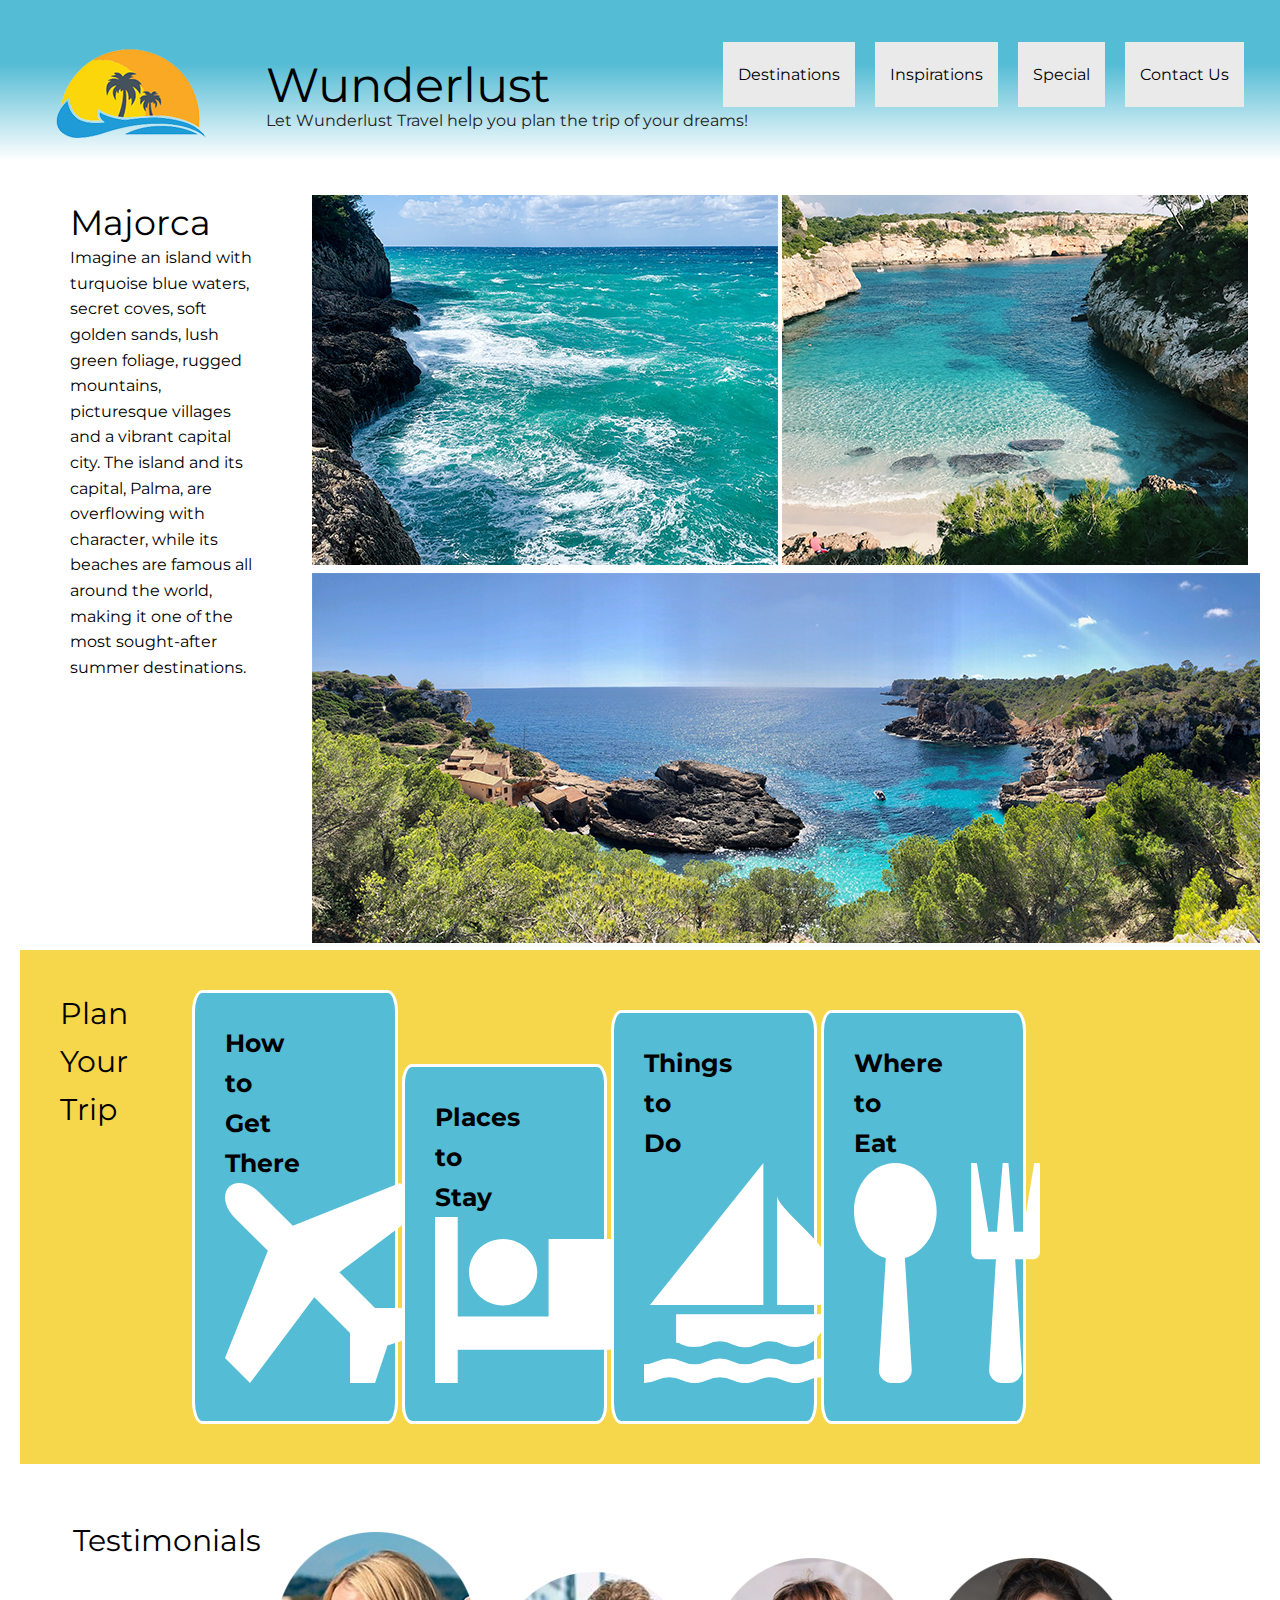
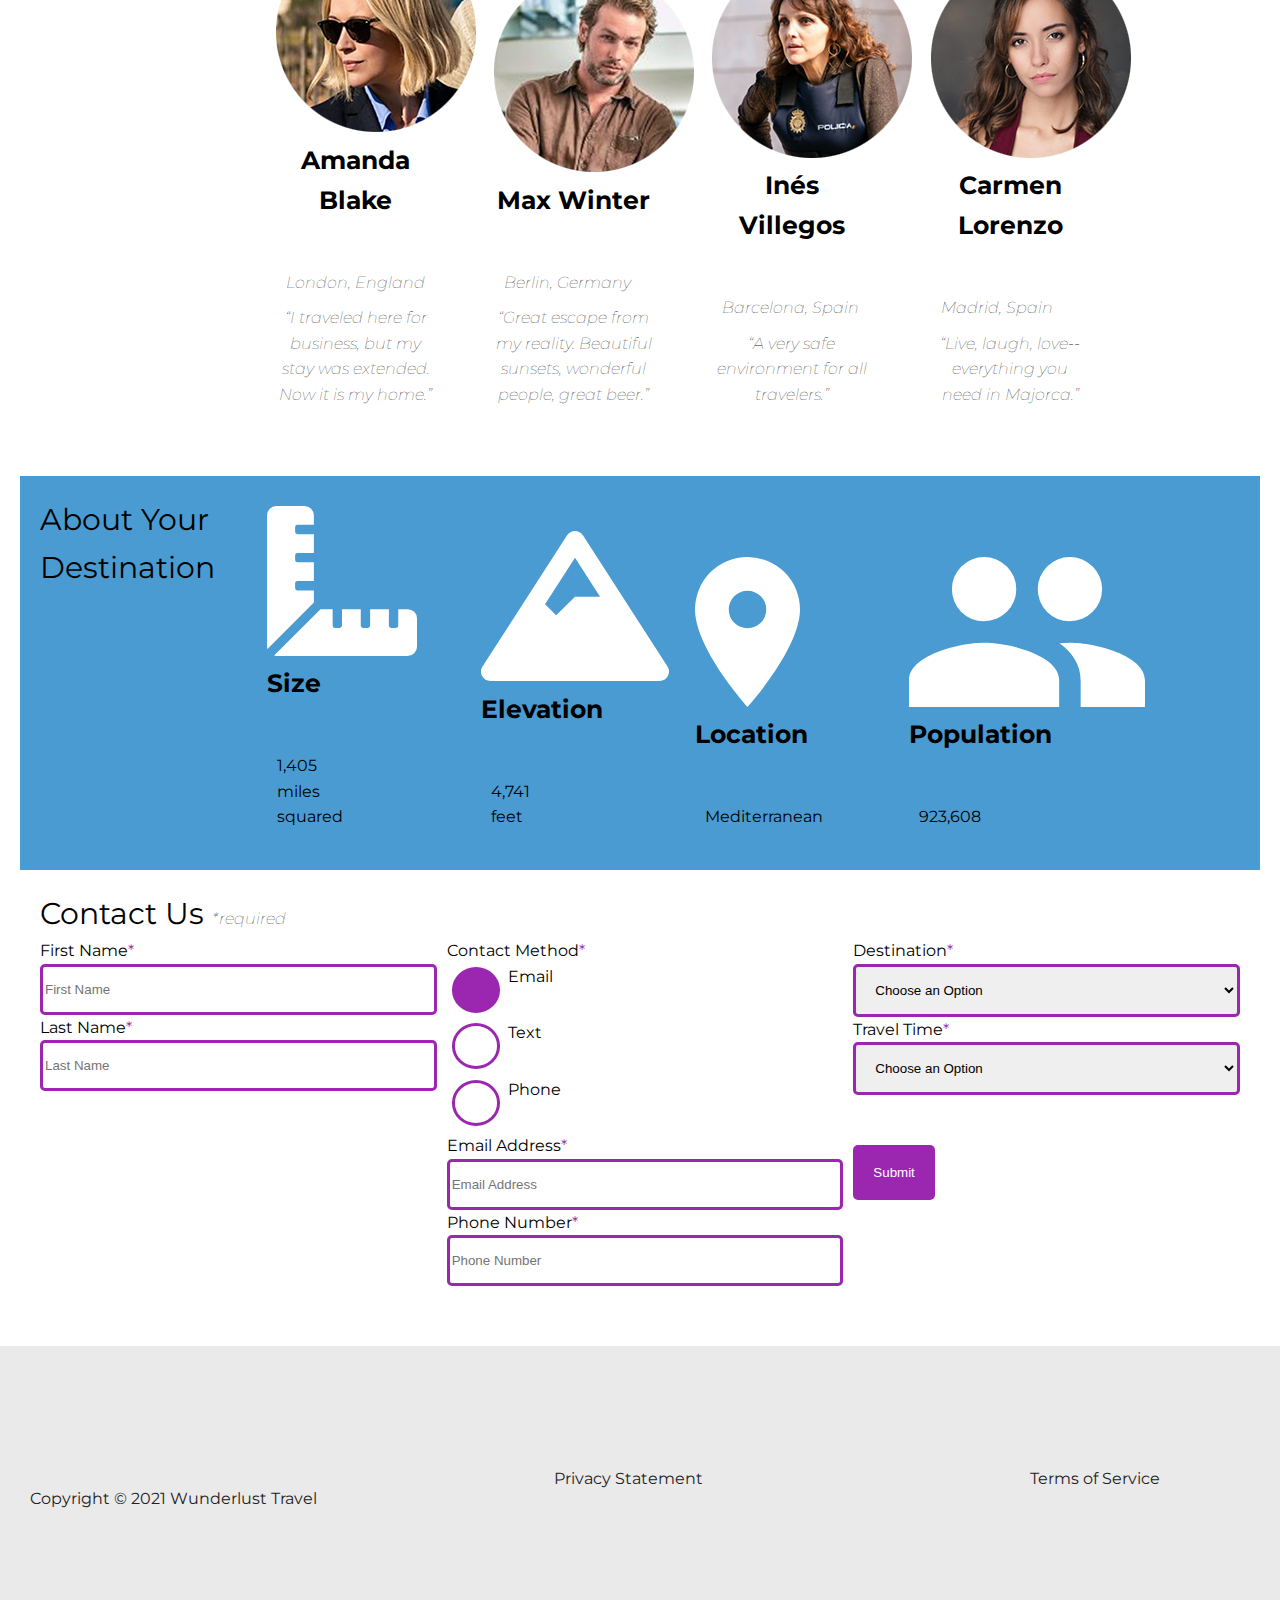
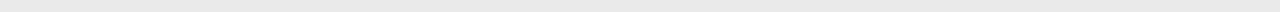
<file: wunderlust-majorca.html>
<!DOCTYPE html>
<html lang="en">
    <head>
        <meta charset="utf-8">
        <meta name="viewport" content="width=device-width, initial-scale=1">
        <meta name="author" content="Jessica Barnett, Christina Carrasquilla">
        <meta name="description" content="Let Wunderlust Travel take you to beautiful Majorca this year! Majorca is a beautiful island and offers beauty and fun to its visitors">
        <meta name="keywords" content="travel, majorca, beach, island, vacation, destination, getaway, restaurants in majorca, entertainment in majorca, testimonials from visitors">
        <title>Wunderlust Travel</title>
        <meta name="robots" content="index,follow">

        <!-- ~~~~~~~~~~ TWITTER CARD TAGS ~~~~~~~~~~ -->
        <meta name="twitter:card" content="summary_large_image">
        <meta name="twitter:site" content="@wunderlusttravel">
        <meta name="twitter:creator" content="@wunderlusttravel">
        <meta name="twitter:title" content="Wunderlust Travel: Majorca">
        <meta name="twitter:description" content="Let Wunderlust Travel take you to beautiful Majorca this year! Majorca is a beautiful island and offers beauty and fun to its visitors">
        <meta name="twitter:image" content="https://wunderlusttravel.com/images/majorca-cove.png">

        <!-- ~~~~~~~~~~ OPEN GRAPH META TAGS ~~~~~~~~~~ -->
        <meta property="og:title" content="See Majorca with Wunderlust Travel">
        <meta property="og:type" content="website">
        <meta property="og:image" content="https://wunderlusttravel.com/images/majorca-cove.png">
        <meta property="og:url" content="https://wunderlusttravel.com/majorca">
        <meta property="og:description" content="Let Wunderlust Travel take you to beautiful Majorca this year! Majorca is a beautiful island and offers beauty and fun to its visitors">
        <!-- ~~~~~~~~~~FAVICON ~~~~~~~~~~ -->
        <link rel="shortcut icon" href="images/favicon.png">

        <!-- ~~~~~~~~~~ GOOGLE FONTS ~~~~~~~~~~ -->
        <link rel="preconnect" href="https://fonts.googleapis.com">
        <link rel="preconnect" href="https://fonts.gstatic.com" crossorigin>
        <link href="https://fonts.googleapis.com/css2?family=Molle:ital@1&family=Montserrat:wght@400;600&display=swap" rel="stylesheet">
        <link href="styles.css" rel="stylesheet">
    </head>
    <body>
        <a id="skip" href="#main-content">Skip to Main Content</a>
        <!-- styling skip links: https://webaim.org/techniques/css/invisiblecontent/ -->
        <header>
            <a href="index.html" id="logo"><img src="images/logo.png" alt="The Wunderlust logo shows blue waves and the outline of two palm trees against an orange sun"></a>
            <h1>Wunderlust</h1>
			<p>Let Wunderlust Travel help you plan the trip of your dreams!</p>			
            <nav>
                <div id="menu-toggle">
                    <!-- responsive menu code from (with changes made to match mockups): https://css-tricks.com/three-css-alternatives-to-javascript-navigation/ -->
                    <h2 class="sr-only">Main Navigation</h2>
                    <!-- hidden but accessible headings from: https://webaim.org/techniques/css/invisiblecontent/ -->
                    <input name="toggle" id="toggle" type="checkbox">
                    <label for="toggle">Menu</label>
                    <ul>
                        <li class="active"><a href="#">Destinations</a></li>
                        <li><a href="#">Inspirations</a></li>
                        <li><a href="#">Special</a></li>
                        <li><a href="#">Contact Us</a></li>
                    </ul>
                </div>
            </nav>
        </header>
        <main id="main-content">
            <article>
                <div id="intro">  
                    <h2>Majorca</h2>
                    <p>Imagine an island with turquoise blue waters, secret coves, soft golden sands, lush green foliage, rugged mountains, picturesque villages and a vibrant capital city. The island and its capital, Palma, are overflowing with character, while its beaches are famous all around the world, making it one of the most sought-after summer destinations.</p>
                    <div id="img-grid">
                        <img src="images/majorca-waves.png" alt="Turquoise blue waters with white wave caps crashing against a rock cliff">
                        <img src="images/majorca-beach.png" alt="A calm cove with turquoise waters calmly lapping at a light sand beach">
                        <picture>
                            <source srcset="images/majorca-cove-small.png"
                                media="(max-width: 500px)">
                            <img src="images/majorca-cove.png" alt="Deep blue water leading to the horizon with the island and trees in the foreground">
                        </picture>
                    </div>
                </div>  
                <section id="plan">
                    <h3>Plan Your Trip</h3>
                    <div>
                        <section>
                            <h4>How to Get There</h4>
                            <a href="#" title="Search for flights">
                                <img src="images/get.svg" alt="airplane icon">
                            </a>
                        </section>      
                        <section>
                            <h4>Places to Stay</h4>
                            <a href="#" title="Search for hotels">
                                <img src="images/stay.svg" alt="bed icon">
                            </a>
                        </section>
                        <section>
                            <h4>Things to Do</h4>
                            <a href="#" title="Search for Activities">
                                <img src="images/do.svg" alt="sailboat icon">
                            </a>                     
                        </section>    
                        <section>
                            <h4>Where to Eat</h4>
                            <a href="#" title="Search for Restaurants">
                                <img src="images/eat.svg" alt="fork and spoon icon">                         
                            </a>
                        </section>
                    </div>   
                </section>
                <section id="testimonials">
                    <h3>Testimonials</h3>
                    <div>
                        <section>
                            <img src="images/miranda-blake.png" alt="Miranda Blake has a blonde bob and is wearing dark sunglasses">
                            <h4>Amanda Blake</h4>
                            <p>London, England</p>
                            <q>I traveled here for business, but my stay was extended. Now it is my home.</q>
                        </section>
                        <section>
                            <img src="images/max-winter.png" alt="Max Winter has dark blonde hair and a trimmed beard and mustache">
                            <h4>Max Winter</h4>
                            <p>Berlin, Germany</p>
                            <q>Great escape from my reality. Beautiful sunsets, wonderful people, great beer.</q>
                        </section>
                        <section>
                            <img src="images/ines-villegoes.png" alt="Ines Villegos has shoulder-length, wavy, brown hair and is wearing a brown sweater"> 
                            <h4>Inés Villegos</h4> 
                            <p>Barcelona, Spain</p>
                            <q>A very safe environment for all travelers.</q>
                        </section>
                        <section>
                            <img src="images/carmen-lorenzo.png" alt="Carmen Lorenzo has long, dark brown hair and is wearing gold hoop earrings">
                            <h4>Carmen Lorenzo</h4> 
                            <p>Madrid, Spain</p>
                            <q>Live, laugh, love-- everything you need in Majorca.</q>
                        </section>
                    </div>
                </section>
                <section id="about">
                    <h3>About Your Destination</h3>
                    <div>
                        <section>
                            <img src="images/size.svg" alt="ruler icon">
                            <h4>Size</h4> 
                            <p>1,405 miles squared</p>
                        </section>
                        <section>
                            <img src="images/elevation.svg" alt="mountain icon">
                            <h4>Elevation</h4> 
                            <p>4,741 feet</p>
                        </section>
                        <section>
                            <img src="images/location.svg" alt="location pin icon">
                            <h4>Location</h4> 
                            <p>Mediterranean</p>
                        </section>
                        <section>
                            <img src="images/population.svg" alt="people icon">
                            <h4>Population</h4>
                            <p>923,608</p>
                        </section>
                    </div>  
                </section>
                <section id="contact">
                    <h3>Contact Us <span class="form-required">*required</span></h3>
                    <form method="post" action="https://wp.zybooks.com/form-viewer.php">
                        <div id="names">
                            <label for="fName">First Name<span class="required">*</span></label>
                            <input type="text" name="fName" id="fName" autocomplete="given-name" placeholder="First Name" required>
                            <!-- custom input styles from https://moderncss.dev/custom-css-styles-for-form-inputs-and-textareas/ -->
                            <label for="lName">Last Name<span class="required">*</span></label>
                            <input type="text" name="lName" id="lName" autocomplete="family-name" placeholder="Last Name" required>
                        </div>
                        <div id="nums">
                            <fieldset>
                                <legend>Contact Method<span class="required">*</span></legend>
                                <!-- custom radio button styles from https://moderncss.dev/pure-css-custom-styled-radio-buttons/ -->
                                <label for="prefEmail">
                                    <span class="radio-input">
                                        <input type="radio" name="contactPref" id="prefEmail" required checked>
                                        <span class="radio-control"></span>
                                    </span>
                                    <span class="radio-label">Email</span>
                                </label>
                                <label for="prefText">
                                    <span class="radio-input">
                                        <input type="radio" name="contactPref" id="prefText">
                                        <span class="radio-control"></span>
                                    </span>
                                    <span class="radio-label">Text</span>
                                </label>
                                <label for="prefPhone">
                                    <span class="radio-input">
                                        <input type="radio" name="contactPref" id="prefPhone">
                                        <span class="radio-control"></span>
                                    </span>
                                    <span class="radio-label">Phone</span>
                                </label>
                            </fieldset>
                            <label for="email">Email Address<span class="required">*</span></label>
                            <input type="email" name="email" id="email" autocomplete="email" placeholder="Email Address" required>
                            <label for="phone">Phone Number<span class="required">*</span></label>
                            <input type="tel" name="phone" id="phone" autocomplete="tel" placeholder="Phone Number" required>
                        </div>
                        <div id="selects">
                            <!-- custom select styles from: https://moderncss.dev/custom-select-styles-with-pure-css/ -->
                            <label for="destination">Destination<span class="required">*</span></label>
                            <div class="custom-select">
                                <select name="destination" id="destination" required>
                                    <option value="" disabled selected>Choose an Option</option>
                                    <option value="barcelona">Barcelona</option>
                                    <option value="granada">Granada</option>
                                    <option value="ibiza">Ibiza</option>
                                    <option value="madrid">Madrid</option>
                                    <option value="majora">Majora</option>
                                    <option value="seville">Seville</option>
                                    <option value="tenerife">Tenerife</option>
                                    <option value="valencia">Valencia</option>
                                </select>
                                <span class="focus"></span>
                            </div>  
                            <label for="travelTime">Travel Time<span class="required">*</span></label>
                            <div class="custom-select">
                                <select name="travelTime" id="travelTime" required>
                                    <option value="" disabled selected>Choose an Option</option>
                                    <option value="fall">Fall</option>
                                    <option value="winter">Winter</option>
                                    <option value="spring">Spring</option>
                                    <option value="summer">Summer</option>
                                    <option value="flexible">Flexible</option>
                                </select>
                                <span class="focus"></span>
                            </div> 
                            <input type="submit" name="mySubmit" id="mySubmit" value="Submit">
                        </div>
                    </form>
                </section>
            </article>
        </main>
        <footer>
            <p>Copyright &copy; 2021 Wunderlust Travel</p>
            <a href="#">Privacy Statement</a>
            <a href="#">Terms of Service</a>
        </footer>
    </body>
</html>
</file>
<file: styles.css>
/* Gregorio Salcedo */

/* Reset Code */
/* http://meyerweb.com/eric/tools/css/reset/ 
   v2.0 | 20110126
   License: none (public domain)
*/

html, body, div, span, applet, object, iframe,
h1, h2, h3, h4, h5, h6, p, blockquote, pre,
a, abbr, acronym, address, big, cite, code,
del, dfn, em, img, ins, kbd, q, s, samp,
small, strike, strong, sub, sup, tt, var,
b, u, i, center,
dl, dt, dd, ol, ul, li,
fieldset, form, label, legend,
table, caption, tbody, tfoot, thead, tr, th, td,
article, aside, canvas, details, embed, 
figure, figcaption, footer, header, hgroup, 
menu, nav, output, ruby, section, summary,
time, mark, audio, video {
	margin: 0;
	padding: 0;
	border: 0;
	font-size: 100%;
	font: inherit;
	vertical-align: baseline;
}
/* HTML5 display-role reset for older browsers */
article, aside, details, figcaption, figure, 
footer, header, hgroup, menu, nav, section {
	display: block;
}
body {
	line-height: 1;
}
ol, ul {
	list-style: none;
}
blockquote, q {
	quotes: none;
}
blockquote:before, blockquote:after,
q:before, q:after {
	content: '';
	content: none;
}
table {
	border-collapse: collapse;
	border-spacing: 0;
}
/* Mobile First display */

/* Import Montserrat font from Google Fonts */
@import url('https://fonts.googleapis.com/css2?family=Montserrat:wght@400;600&display=swap');

/* Variables */
:root {
    --yellow: #F6D64A;
    --teal: #55BCD5;
    --purple: #9B26B0;
    --blue: #499BD2;
    --dark-gray: #222222;
    --light-gray: #EAEAEA;
    --white: #FFFFFF;
    --black: #000000;
    --montserrat: 'Montserrat', sans-serif;
}

/* Global Styles */

body {
    font-family: var(--montserrat);
    line-height: 1.6;
    color: var(--black);
    background-image: linear-gradient(var(--teal)2%, var(--white)5%);
}
body h2{
   font-size: 35px;  
}
body h3{
    font-size: 30px;
    
}
body h4{
    font-size: 25px;
    font-weight: bolder; 
}

/* Header Styles */
header {
    color: var(--black);
    padding: 1rem;
    display: grid;
    grid-template-columns: 2fr 2fr; 
    grid-template-areas: "logo nav "; 
    align-items: center;
}

#testimonials p, q{
    color: var(--dark-gray);
    font-style:italic;
    font-weight: lighter;
}

#testimonials q::before {
    content: '\201C'; 
}

#testimonials q::after {
    content: '\201D'; 
}

h1, p {
    margin: 10px; 
    grid-column: span 2; 
   
}


/* Typography Styles */
h1, h2, h3, h4 {
    font-family: var(--montserrat);
}

/* Additional Styles for Header */
header h1 {
    font-size: 3rem;
    color: var(--black);
   
}

header p {
    font-size: 1rem; 
    color: var(--dark-gray); 
}
#skip{
    visibility: hidden;
}

/* Navigation Styles */
nav {
    display: flex;
    align-items: center;
    justify-content: flex-end; 
    grid-area: nav; 
}

#menu-toggle {
display: block;
}

#toggle {
    display: none;
    
}
.sr-only {
    position: absolute;
    width: 1px;
    height: 1px;
    padding: 0;
    margin: -1px;
    overflow: hidden;
    clip: rect(0, 0, 0, 0);
    border: 0;
}

label[for="toggle"] {
   
    cursor: pointer;
    padding: 20px;
    padding-left: 70px;
    padding-right: 70px;
    background-color: var(--yellow);
    color: var(--black);
    border-radius: 5px;
    transition: background-color 1.3s ease-in-out, color 1.3s ease-in-out;
}

#toggle:checked + label[for="toggle"] {
    display: flex;
    flex-direction: column;
    align-items: center;
    justify-content: center;
    background-color: var(--black);
    color: var(--white);
    width: 100vw;
    height: 1vh; 
    position: fixed;
    top: 0;
    left: 0;
    margin: 0;
    padding: 20px; 
    border-radius: 0;
    z-index: 10;
}

#toggle:checked + label[for="toggle"] + ul {
    display: flex;
    flex-direction: column;
    align-items: center;
    justify-content: center;
    width: 100%;
    height: 30vh; 
    margin: 0;
    padding: 20px; 
}
#toggle:checked + label[for="toggle"] + ul a {
    color: var(--black);
    text-decoration: none;
    border-bottom: 1px solid var(--dark-gray);
    padding: 10px;
    margin: 5px;
    display: inline-block;
    width: 100%; 
    box-sizing:border-box;
}

#toggle:checked + label[for="toggle"] + ul a:hover {
    background-color: var(--black);
    color: var(--white);
}


/* Main Content Styles */
main {
    padding: 20px;
}

/* Section Styles */
#plan{
    background-color: var(--yellow);
    padding: 20px;
    margin-bottom: 20px;
}
#plan section{
    display: block;
    background-color: var(--teal);
    padding: 30px;
    margin: 20px;
    border-style:solid;
    border-radius: 5%;
    border-color: var(--white);
    border-width: 3px;
    text-align: center;
}
#testimonials{
    background-color: var(--white);
    padding: 30px;
    margin: 20px;
    border-style:solid;
    border-radius: 5%;
    border-color: var(--white);
    border-width: 3px;
    text-align: left;
}

#testimonials section{
   display: inline-block;
    padding: 10px;
    padding: 10px;
    margin: 5px;
    text-align: center;
    }
#contact {
    background-color: var(--white);
    padding: 20px;
    margin-bottom: 20px;
}

#about {
    background-color: var(--blue);
    color: var(--white);
    padding: 20px;
    color: var(--black);
}
#about section{
 width: 35%;
 display: inline-block;
padding: 10px;
margin: 5px;
text-align: center;
}

/* Form Styles */
form input[type="radio"] {
    width: 50px;
    height: 50px;
    appearance: none;
    border-radius: 50%;
    border: 3px solid var(--purple);
    margin-right: 10px;
    outline:invert;
}
form input[type="radio"]:checked {
    background-color: var(--purple);

}

form label {
    display: flex;

}


form input[type="submit"] {
    width: 100%;
    background-color: var(--purple);
    color: var(--white);
    padding: 20px;
    margin-top: 50px;
    border: none;
    cursor: pointer;
    border-radius: 5px;
}

form input[type="text"],
form input[type="email"],
form input[type="tel"],
form select {
    width: 100%;
    padding-top: 15px;
    padding-bottom: 15px;
    border: 3px solid var(--purple);
    border-radius: 5px;
    cursor: pointer;

}
/* Additional Styles for Form Elements */
.custom-select {
    position: relative;
    display: flex;
    flex-wrap: wrap;
    
}
.custom-select select {
    width: 100%;
    padding: 15px;
    border: 3px solid var(--purple);
    border-radius: 5px;
    cursor: pointer;
}
.required{
    color: var(--purple);
}
.form-required{
    color: var(--dark-gray);
    font-style: italic;
    font-weight: lighter;
    font-size: medium;
}




/* Responsive Styles */
@media (max-width: 767px) {
    body {
        overflow-x: hidden; 
    }

 

    nav ul {
        display: none;
        flex-direction: column;
        position: absolute;
        top: 40px;
        left: 0;
        width: 100%;
        background-color: var(--teal);
    }

  
    #toggle:checked + ul {
        display: flex;
        
    }
    
}
/* Footer Styles */
footer {
    text-align: center;
    padding: 50px;
    background-color: var(--light-gray);
    color: var(--dark-gray);
}

footer a {
    margin: 100px;
    color: var(--dark-gray);
    text-decoration: none;
}

  /* Tablet Styles */
@media (min-width: 768px) and (max-width: 1024px) {
     /* Header Tablet Styles */
    header {
        display: grid;
        grid-template-columns: auto 1fr;
        grid-template-rows: auto auto auto; 
        gap: 10px;
        align-items: center;
        padding: 1rem;
    }

    #logo {
        grid-column: 1;
        grid-row: 1 / span 3; 
    }

    h1 {
        grid-column: 2;
        grid-row: 1/span 3; 
        text-align: left; 
        margin-bottom: 100px; 
    }

    p {
        grid-column: 2;
        grid-row: 1 / span 4; 
        text-align: left; 
    }
  /* Nav Tablet Styles */
    nav {
        grid-column: 2;
        grid-row: 1 / span 5;
       
        justify-content: center; 
        align-self: flex-start; 
        margin-right: 80px; 
        
    }

    ul {
        list-style: none;
        display: flex; 
        gap: 20px; 
        margin-top: 150px;
        
    }

    ul li {

        background-color: var(--white);
        padding: 10px 30px 0px 30px;
       
    
        color: var(--black);
    }

    ul li:hover {
        background-color: var(--yellow);
    }

    label[for="toggle"] {
        display: none;
    }

    a {
        text-decoration: none;
        color: var(--black);
    }
 /* Section Tablet Styles */
    #plan div {
        display: flex;
        flex-wrap: wrap;
        justify-content: space-between;
        margin-bottom: 80px;
        
    }

    #plan section {
        width: 38%; 
        box-sizing: border-box;
        margin-bottom: 80px;
    }
    #testimonials h3 {
        text-align: left;
    }
    
    #testimonials div {
        display: flex;
        flex-wrap: wrap;
        justify-content: space-between;
    }

    #testimonials section {
        width: 48%; 
        box-sizing: border-box;
        margin-bottom: 20px;
    }
    #about div {
        display: flex;
        flex-wrap: wrap;
        justify-content: space-between;
        flex-direction: row;
        width: 88%;
    }

    #about section {
        width: 18%;
        box-sizing: border-box;
        margin-bottom: 20px;
    }
    /* Footer Tablet Styles */
    footer {
        display: flex;
        justify-content: space-between;
        align-items: center;
        text-align: center;
        padding: 20px;
        background-color: var(--light-gray);
        color: var(--dark-gray);
    }
    

}


/* Desktop Styles */
@media (min-width: 1025px) {
      /* Header Desktop Styles */
    header {
        display: grid;
        grid-template-columns: auto 1fr;
        grid-template-rows: auto auto auto; 
        gap: 10px;
        align-items: center;
        padding: 1rem;
    }

    #logo {
        grid-column: 1;
        grid-row: 1 / span 3; 
    }

    h1 {
        grid-column: 2;
        grid-row: 1 / span 3; 
        text-align: left; 
        margin-top: 5px; 
        padding-bottom: 15px;
    }

    p {
        grid-column: 2;
        grid-row: 1 / span 4; 
        text-align: left; 
        margin-top: 50px; 
    }
   
/* Nav Desktop Styles */
    nav {
        grid-column: 2;
        grid-row: 1;
        display: flex;
        justify-content: flex-end; 
        align-self: flex-start; 
        margin-right: 20px;
       
    }

    ul {
        list-style: none;
        padding: 0;
        display: flex; 
        flex-wrap: wrap; 
        gap: 20px; 
    }

    ul li {
        background-color: var(--light-gray);
        padding: 20px 15px; 
        color: var(--black);
    }

    ul li:hover {
        background-color: var(--yellow);
    }

    label[for="toggle"] {
        display: none;
    }

    a {
        text-decoration: none;
        color: var(--black);
    }
    /*  Desktop Section Styles */
        /* Intro Desktop Section */
        #intro {
            display: flex;
            align-items: flex-start;
            justify-content: space-between;
            text-align: left;
        }
        
        #intro h2 {
            position: absolute;
            margin-left: 50px; 
        }
        
        #intro p {
            margin: 50px;
        }
        /* Plan Desktop Section */
       #plan {
        display: flex;
        flex-direction: row; 
        justify-content: space-between;
        flex-wrap: nowrap; 
        padding: 40px;
    }
    
    #plan section {
        display: inline-block;
       width: 20%;
        box-sizing: border-box;
        padding-right: 150px;
        margin: 0 auto; 
    }
        
            /* Testimonials Desktop Section */
            #testimonials {
                display: flex;
                flex-direction: row; 
                justify-content: space-between;
                flex-wrap: nowrap; 
            }
            
            #testimonials section {
                display: inline-block;
                width: 20%;
                box-sizing: border-box;
                padding-right: 20px; 
                margin-right: 20px; 
               
            }
            /* About Desktop Section */
            #about {
                display: flex;
                flex-direction: row; 
                justify-content: space-between;
                flex-wrap: nowrap; }
        
            #about section {
                display: inline-block;
                width: 20%;
                box-sizing: border-box;
                padding-right: 200px;
                margin: 0 auto; 
                
            }
               /* Contact Desktop Form */
               #contact form {
                display: grid;
                grid-template-columns: repeat(3, 1fr);
                gap: 20px;
            }
        
            #contact form label,
            #contact form input,
            #contact form select {
                width: 100%;
            }
        
            #contact form textarea {
                width: 100%;
                height: 100px; 
            }
        
            #contact form input[type="submit"] {
                width: auto;
                justify-self: flex-start; 
            }
            #contact form input[type="radio"] {
                width: 80%;
                height: 80%;
                padding: 20px;
            }
               /* Footer Desktop Styles */
    footer {
        display: flex;
        justify-content: space-between;
        align-items: center;
        text-align: center;
        padding: 20px;
        background-color: var(--light-gray);
        color: var(--dark-gray);
    }
    

        
}
</file>
